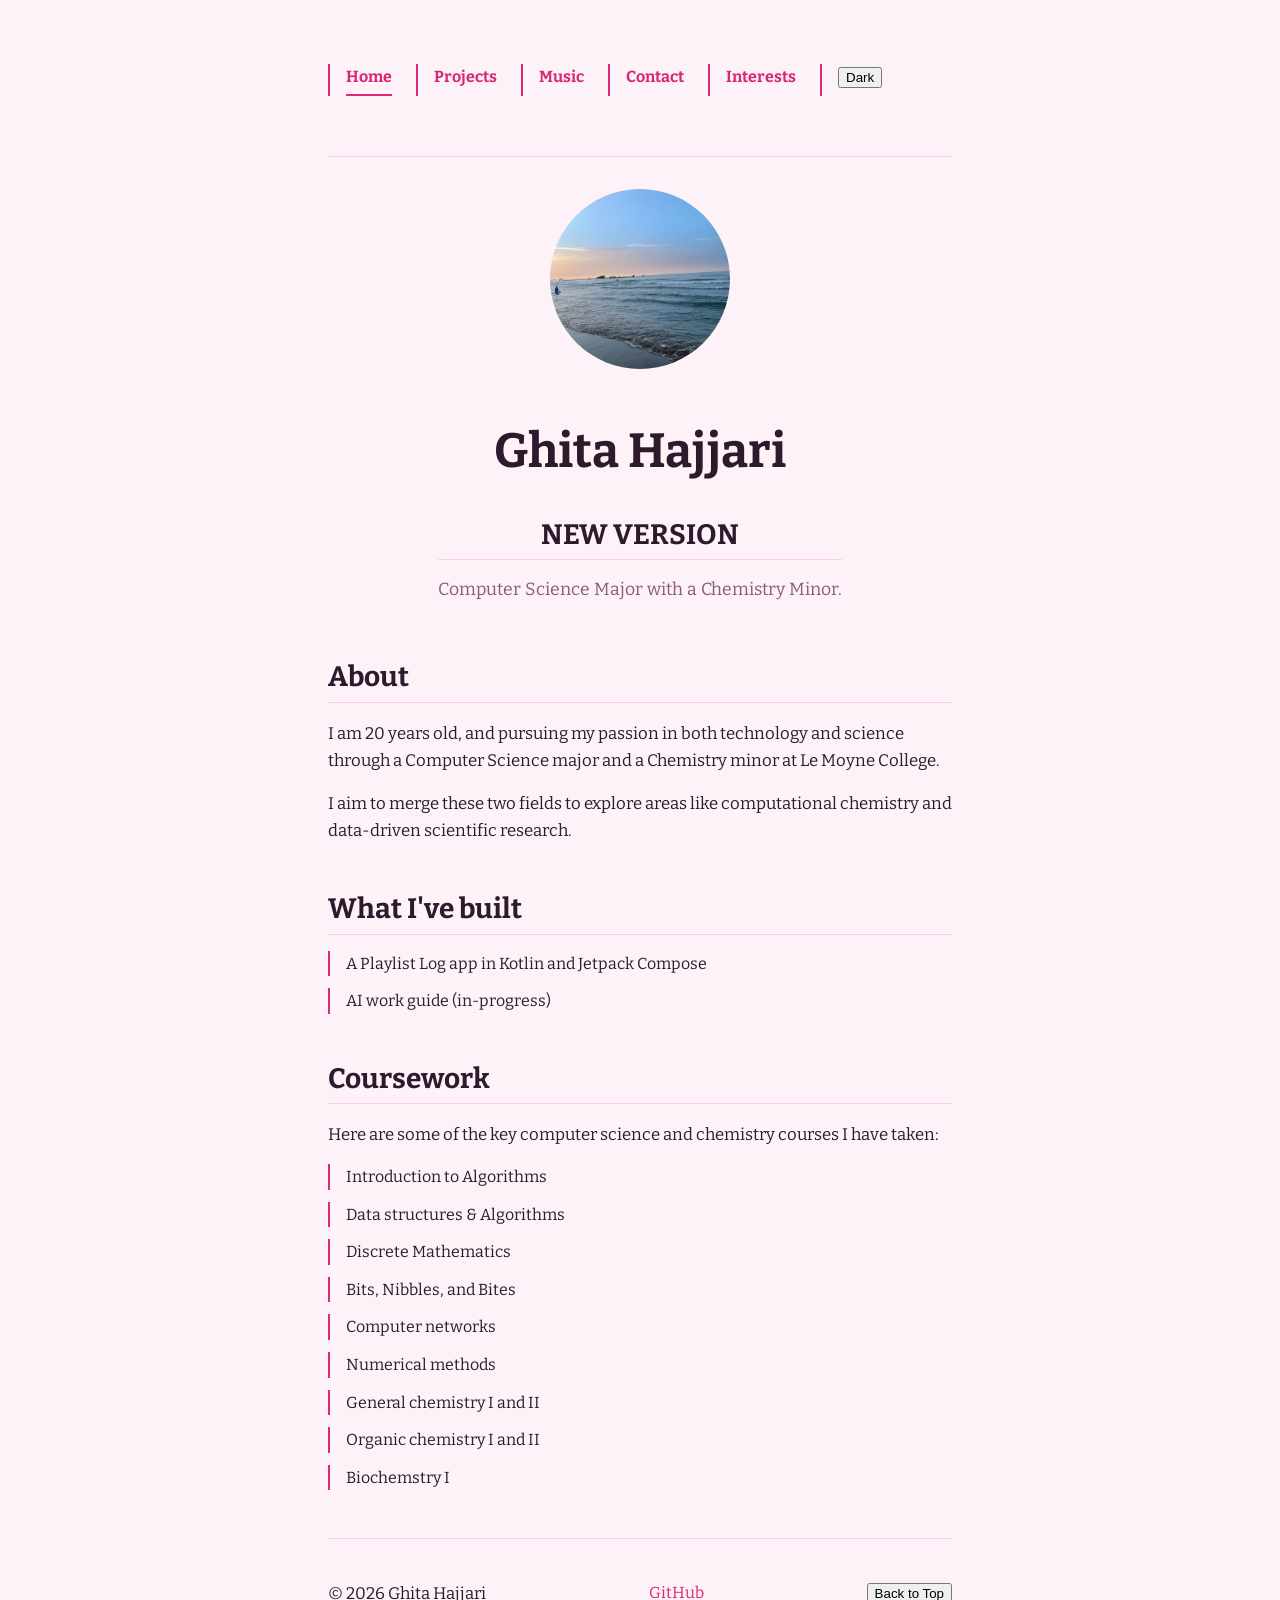
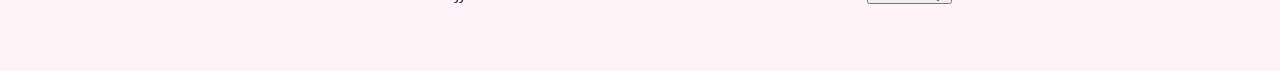
<file: index.html>
<!DOCTYPE html>
<html lang="en">

<head>
    <meta charset="UTF-8">
    <meta name="viewport" content="width=device-width, initial-scale=1.0">
    <title>Ghita Hajjari</title>
    <!-- Class 12: Step 1: a typeface I chose-->
    <link rel="preconnect" href="https://fonts.googleapis.com">
    <link rel="preconnect" href="https://fonts.gstatic.com">
    <link href="https://fonts.googleapis.com/css2?family=Bitter:ital,wght@0,100..900;1,100..900&display=swap" rel="stylesheet">
    <link rel="stylesheet" href="styles.css">
    <!-- Class 15: Step 1: my third file-->
    <script src="script.js" defer></script>
</head>

<body>
    <!-- Class 13: Step 2: navigation -->
    <nav>
        <ul>
            <!-- Lab 13: Task 1: show which page you're on -->
            <li><a href="index.html" class="current">Home</a></li> 
            <li><a href="projects.html">Projects</a></li> 
            <!-- Lab 13: Task 3: music page link -->
            <li><a href="music.html">Music</a></li> 
            <li><a href="contact.html">Contact</a></li> 
            <li><a href="interests.html">Interests</a></li> 
            <!-- Class 15: Step 3: the theme button -->
            <li><button id="theme-toggle" type="button">Dark</button></li>
        </ul>
    </nav>
    <!-- Class 11: Step 2: the page -->
    <!-- Lab 12: Task 1: group the text so it stacks beside the photo -->
    <header>
        <!-- Class 12: Step 3: an image -->
        <img src="images/me.jpg" alt="Ocean picture taken by Ghita Hajjari" class="portrait">
        <div>
            <h1>Ghita Hajjari</h1>
            <!-- Lab 17: Task 3: something I can see -->
            <h2> NEW VERSION </h2> 
            <p>Computer Science Major with a Chemistry Minor.</p>
        </div>
    </header>

    <main>
        <section>
            <h2>About</h2>
            <p>I am 20 years old, and pursuing my passion in both technology and science through a Computer Science
                major and a Chemistry minor at Le Moyne College.</p>
            <p>I aim to merge these two fields to explore areas like computational chemistry and data-driven scientific
                research.</p>
        </section>

        <section>
            <h2>What I've built</h2>
            <ul>
                <li>A Playlist Log app in Kotlin and Jetpack Compose</li>
                <li>AI work guide (in-progress)</li>
            </ul>
        </section>

        <!-- Lab 11: Task 2: a third section -->
        <section>
            <h2>Coursework</h2>
            <p>Here are some of the key computer science and chemistry courses I have taken:</p>
            <ul>
                <li>Introduction to Algorithms</li>
                <li>Data structures & Algorithms</li>
                <li>Discrete Mathematics</li>
                <li>Bits, Nibbles, and Bites</li>
                <li>Computer networks</li>
                <li>Numerical methods</li>
                <li>General chemistry I and II</li>
                <li>Organic chemistry I and II</li>
                <li>Biochemstry I</li>
            </ul>
        </section>
    </main>

    <!-- Lab 12: Task 3: two things in the footer -->
    <footer>
        <!-- Class 15: Step 2: the year, written by javaScript -->
        <p>© <span id="year"></span> Ghita Hajjari</p>
        <!-- Lab 11: Task 3: a link off my page -->
        <a href="https://github.com/ghitahajjari" target="_blank" rel="noopener">GitHub</a>
        <!-- Lab 15: Task 5: Button to top -->
        <button id="back-to-top">Back to Top</button>
    </footer>

</body>

</html>
</file>
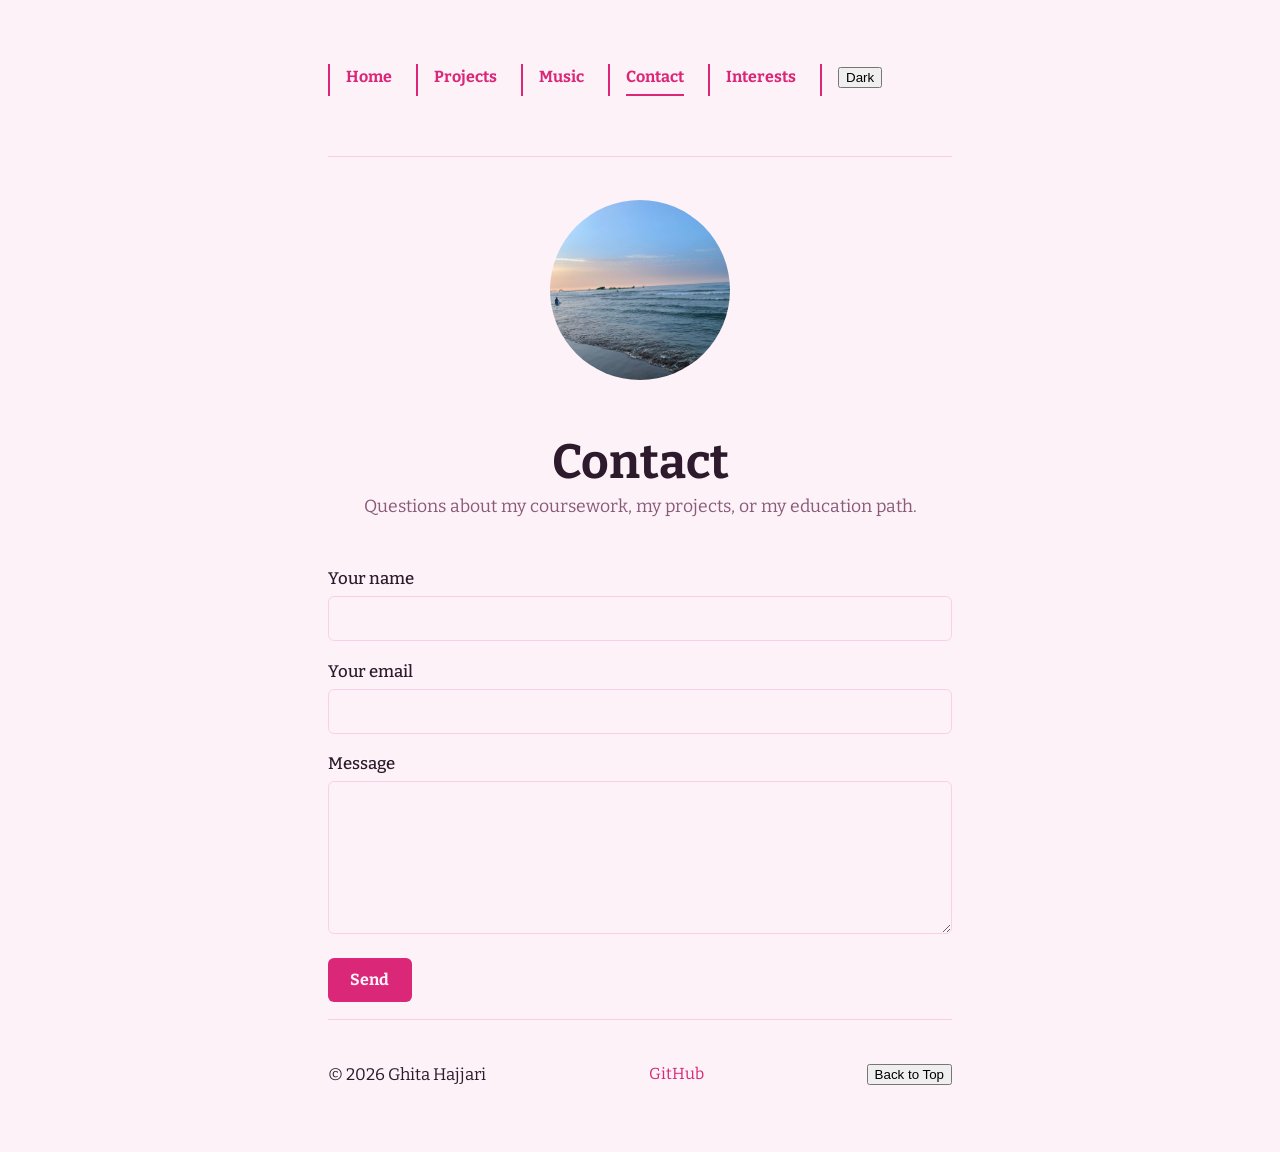
<file: contact.html>
<!DOCTYPE html>
<html lang="en">

<head>
    <meta charset="UTF-8">
    <meta name="viewport" content="width=device-width, initial-scale=1.0">
    <!-- Class 16: Step 1: my contact page -->
    <title>Contact - Ghita Hajjari</title>
    <link rel="preconnect" href="https://fonts.googleapis.com">
    <link rel="preconnect" href="https://fonts.gstatic.com">
    <link href="https://fonts.googleapis.com/css2?family=Bitter:ital,wght@0,100..900;1,100..900&display=swap" rel="stylesheet">
    <link rel="stylesheet" href="styles.css">
    <script src="script.js" defer></script>
</head>

<body>
    <nav>
        <ul>
            <li><a href="index.html">Home</a></li> 
            <li><a href="projects.html">Projects</a></li> 
            <li><a href="music.html">Music</a></li> 
            <!-- Class Step 1: the contact link -->
            <li><a href="contact.html" class="current">Contact</a></li> 
            <li><a href="interests.html">Interests</a></li> 
            <li><button id="theme-toggle" type="button">Dark</button></li>
        </ul>
    </nav>
    <header>
        <img src="images/me.jpg" alt="Ocean picture taken by Ghita Hajjari" class="portrait">
        <div>
            <h1>Contact</h1>
            <p>Questions about my coursework, my projects, or my education path.</p>
        </div>
    </header>

    <main>
        <!-- Class 16: Step 2: a form -->
         
        <!-- Class 18: Step 1: let Netlify handle the submission -->
        <form id="contact-form" name="contact" method="POST" data-netlify="true" netlify-honeypot="bot-field" action="/thanks.html">
            <p class="hidden-field">
                <label>Leave this empty: <input  name="bot-field" type="text"></label>
            </p>
            
            <p>
                <label for="name">Your name</label>
                <input id="name" name="name" type="text" required>
            </p>

            <p>
               <label for="email">Your email</label>
               <input id="email" name="email" type="email" required> 
            </p>

            <p>
                <label for="message">Message</label>
                <textarea id="message" name="message" rows="5" required></textarea>
                <!-- Lab 16: Task 4: live character count -->
                 <span id="char-count"></span>
            </p>

            <button type="submit">Send</button>
         </form>

         <p id="form-status" role="status"></p>
    </main>

    <footer>
        <p>© <span id="year"></span> Ghita Hajjari</p>
        <a href="https://github.com/ghitahajjari" target="_blank" rel="noopener">GitHub</a>
        <button id="back-to-top">Back to Top</button>
    </footer>

</body>

</html>
</file>
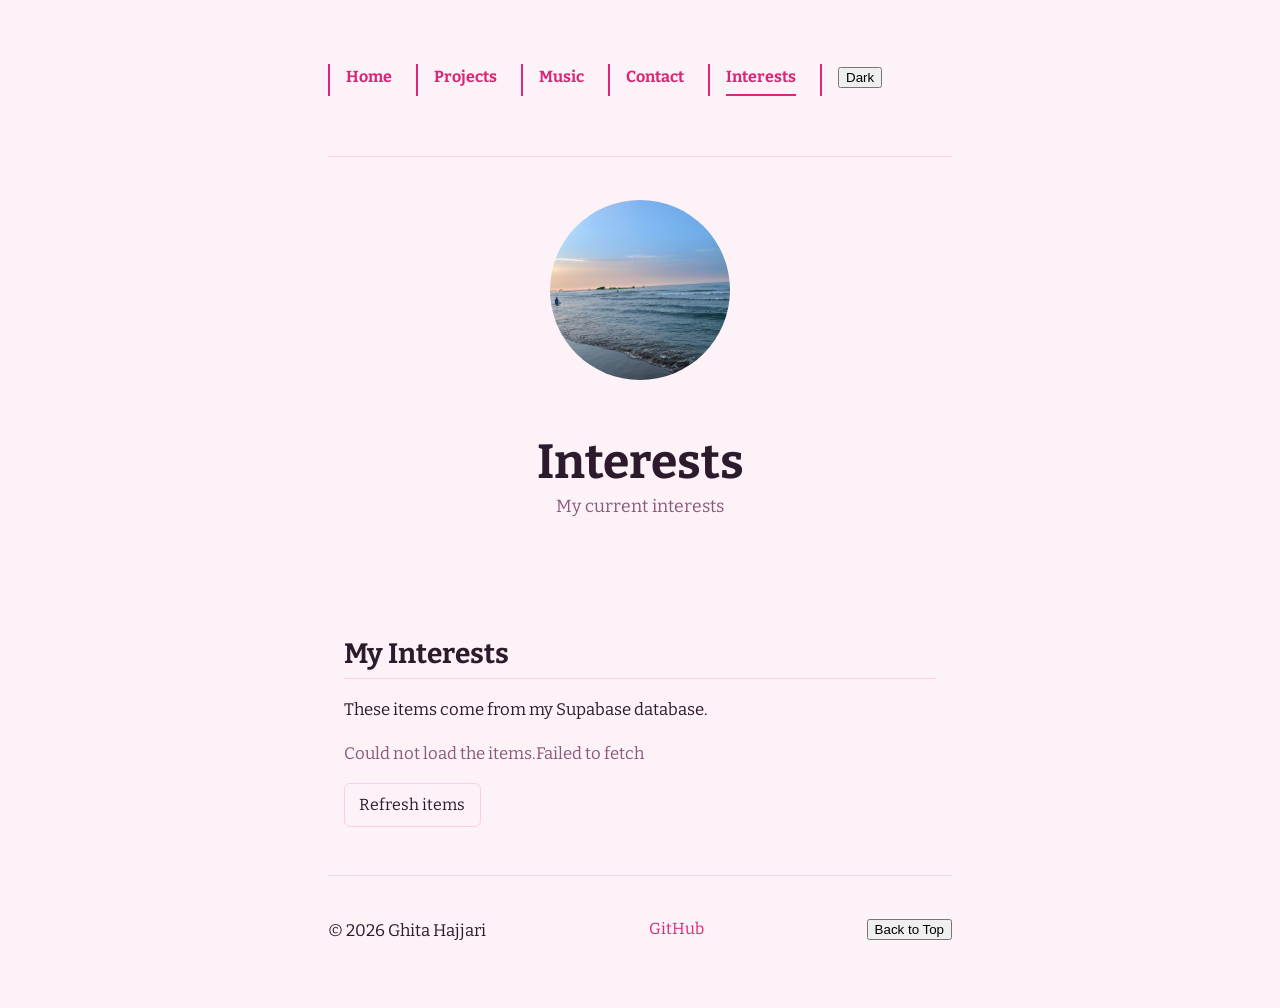
<file: interests.html>
<!DOCTYPE html>
<html lang="en">

<head>
    <meta charset="UTF-8">
    <meta name="viewport" content="width=device-width, initial-scale=1.0">
    <title>My interests</title>
    <link rel="preconnect" href="https://fonts.googleapis.com">
    <link rel="preconnect" href="https://fonts.gstatic.com">
    <link href="https://fonts.googleapis.com/css2?family=Bitter:ital,wght@0,100..900;1,100..900&display=swap" rel="stylesheet">
    <link rel="stylesheet" href="styles.css">
    <script src="script.js" defer></script>
    <!-- Class 20: Step 2: API connection, then API page -->
    <script src="config.js" defer></script>
    <script src="interests.js" defer></script>
</head>

<body>
    <nav>
        <ul>
            <li><a href="index.html">Home</a></li> 
            <li><a href="projects.html">Projects</a></li> 
            <li><a href="music.html">Music</a></li> 
            <li><a href="contact.html">Contact</a></li> 
            <li><a href="interests.html" class="current">Interests</a></li> 
            <li><button id="theme-toggle" type="button">Dark</button></li>
        </ul>
    </nav>

    <header>
        <img src="images/me.jpg" alt="Ocean picture taken by Ghita Hajjari" class="portrait">
        <div>
            <h1>Interests</h1>
            <p>My current interests</p>
        </div>
    </header>

    <main>
        <!-- Class 20: Step 1: add inside the existing <main> on interests.html --> 
         <section class="interests-section">
           <h2>My Interests</h2>  
           <p>These items come from my Supabase database.</p>
           <p id="showcase-status" role="status">Waiting to load...</p>
           <p id="showcase-count"></p>
           <!-- Lab 20: Task 2: ask the API again -->
            <button id="showcase-refresh" type="button">Refresh items</button>
           <div id="showcase-grid" class="showcase-grid"></div> 
         </section>
    </main>

    <footer>
        <p>© <span id="year"></span> Ghita Hajjari</p>
        <a href="https://github.com/ghitahajjari" target="_blank" rel="noopener">GitHub</a>
        <button id="back-to-top">Back to Top</button>
    </footer>

</body>

</html>
</file>
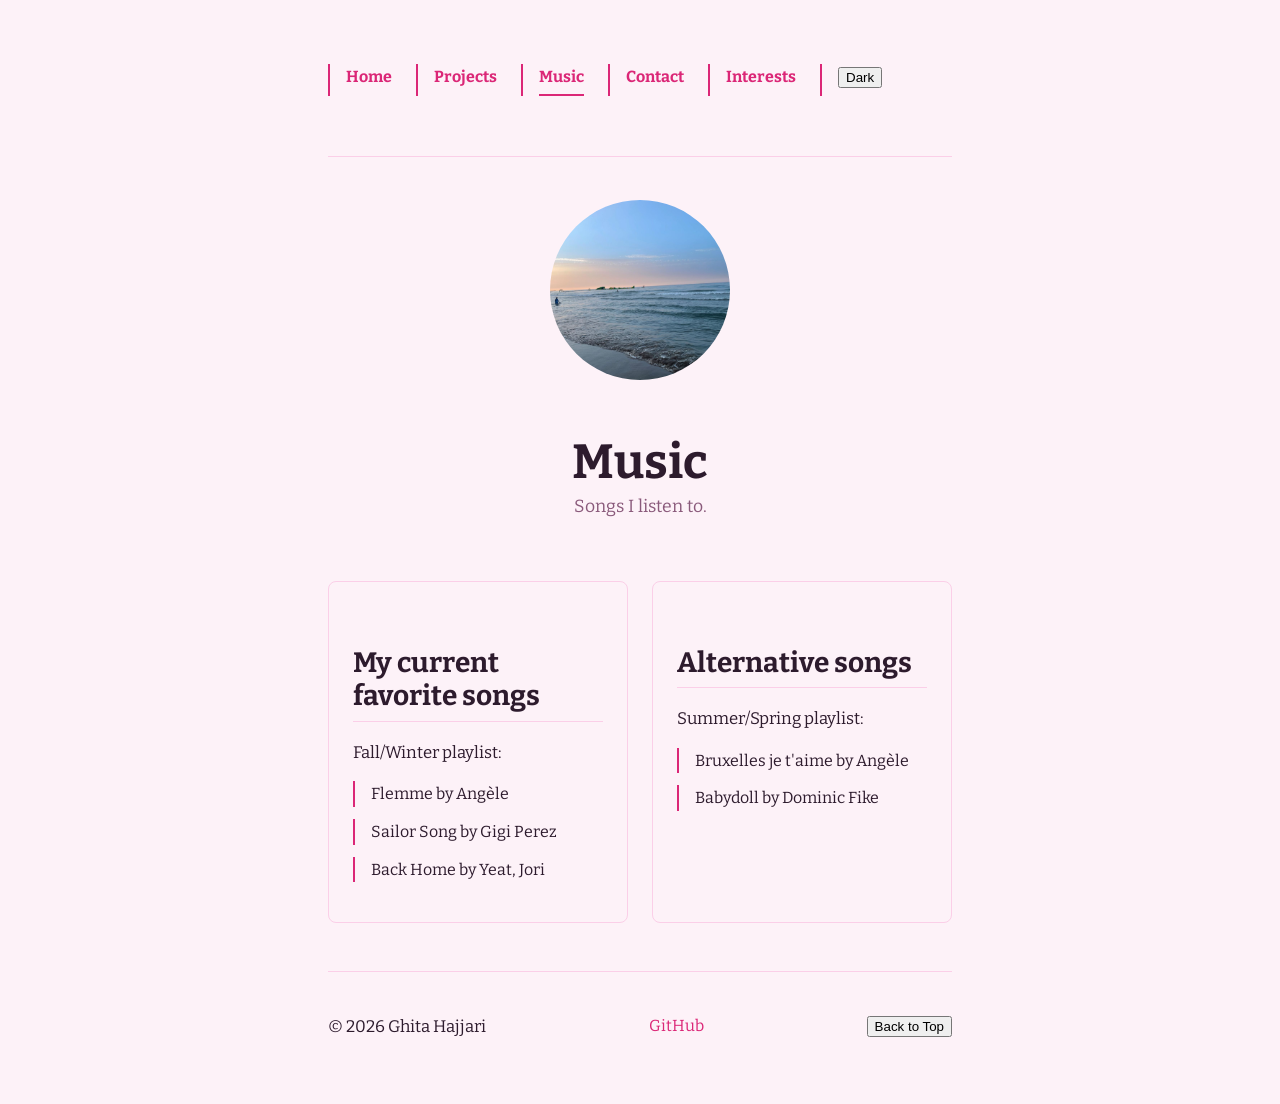
<file: music.html>
<!DOCTYPE html>
<html lang="en">

<head>
    <meta charset="UTF-8">
    <meta name="viewport" content="width=device-width, initial-scale=1.0">
    <!-- Lab 13: Task 2:  my third page -->
    <title>Music - Ghita Hajjari</title>
    <link rel="preconnect" href="https://fonts.googleapis.com">
    <link rel="preconnect" href="https://fonts.gstatic.com">
    <link href="https://fonts.googleapis.com/css2?family=Bitter:ital,wght@0,100..900;1,100..900&display=swap" rel="stylesheet">
    <link rel="stylesheet" href="styles.css">
    <!-- Lab 15: Task 1: my third file-->
    <script src="script.js" defer></script>
</head>

<body>
    <!-- Lab 13: Task 3: navigation -->
     <nav>
        <ul>
            <li><a href="index.html">Home</a></li> 
            <li><a href="projects.html">Projects</a></li> 
            <li><a href="music.html" class="current">Music</a></li> 
            <li><a href="contact.html">Contact</a></li> 
            <li><a href="interests.html">Interests</a></li> 
            <!-- Lab 15: Task 1: the theme button -->
            <li><button id="theme-toggle" type="button">Dark</button></li>
        </ul>
     </nav>

    <header>
        <img src="images/me.jpg" alt="Ocean picture taken by Ghita Hajjari" class="portrait">
        <div>
            <!-- Lab 13: Task 2:  my third page -->
            <h1>Music</h1>
            <p>Songs I listen to.</p>
        </div>
    </header>

    <!-- Lab 13: Task 2:  my third page -->
    <main>
        <!-- Lab 14: Task 3: cards on my music page --> 
        <div class="cards">
            <section class="card">
           <h2>My current favorite songs</h2> 
           <p>Fall/Winter playlist:</p>
           <ul>
                <li>Flemme by Angèle</li>
                <li>Sailor Song by Gigi Perez</li>
                <li>Back Home by Yeat, Jori</li>
            </ul>
        </section>
        <section class="card">
            <h2>Alternative songs</h2>
            <p> Summer/Spring playlist:</p>
            <ul>
                <li>Bruxelles je t'aime by Angèle</li>
                <li>Babydoll by Dominic Fike</li>
            </ul>
        </section> 
        </div>
    </main>

    
    <footer>
        <!-- Lab 15: Task 1: the year, written by javaScript -->
        <p>© <span id="year"></span> Ghita Hajjari</p>
        <a href="https://github.com/ghitahajjari" target="_blank" rel="noopener">GitHub</a>
        <!-- Lab 15: Task 5: Button to top -->
        <button id="back-to-top">Back to Top</button>
    </footer>

</body>

</html>
</file>
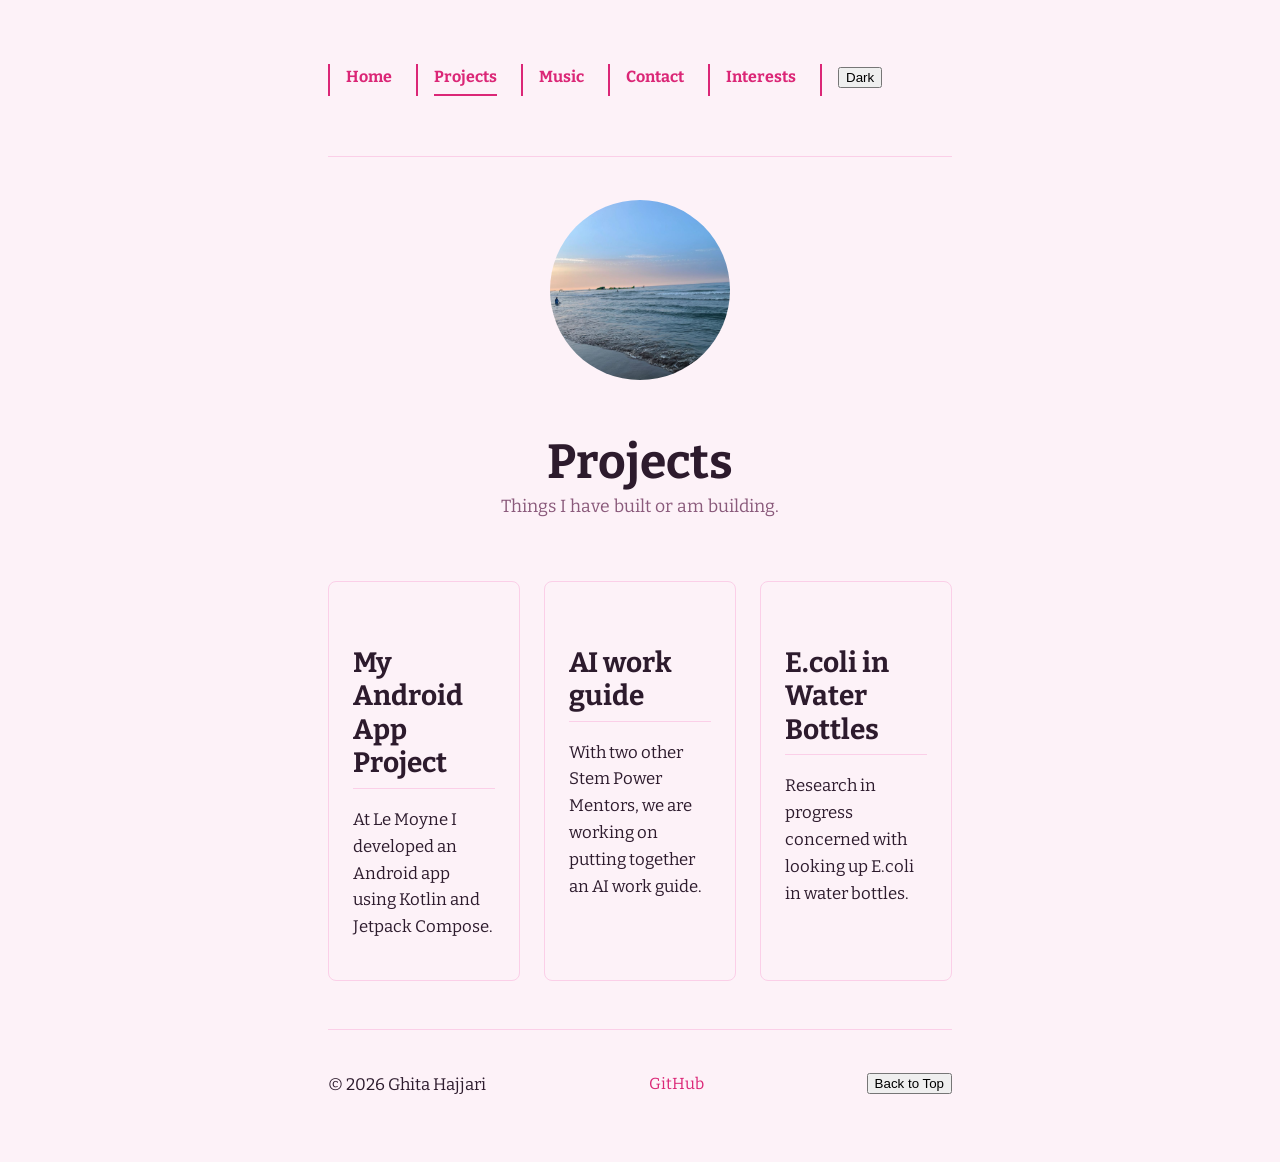
<file: projects.html>
<!DOCTYPE html>
<html lang="en">

<head>
    <meta charset="UTF-8">
    <meta name="viewport" content="width=device-width, initial-scale=1.0">
    <!-- Class 13: Step 1:  my second page -->
    <title>Projects - Ghita Hajjari</title>
    <!-- Class 12: Step 1: a typeface I chose-->
    <link rel="preconnect" href="https://fonts.googleapis.com">
    <link rel="preconnect" href="https://fonts.gstatic.com">
    <link href="https://fonts.googleapis.com/css2?family=Bitter:ital,wght@0,100..900;1,100..900&display=swap" rel="stylesheet">
    <link rel="stylesheet" href="styles.css">
    <!-- Lab 15: Task 1: my third file-->
    <script src="script.js" defer></script>
</head>

<body>
    <!-- Class 13: Step 2: navigation -->
     <nav>
        <ul>
            <li><a href="index.html">Home</a></li> 
            <!-- Lab 13: Task 1: which page you're on-->
            <li><a href="projects.html" class="current">Projects</a></li> 
            <!-- Lab 13: Task 3: music page link -->
            <li><a href="music.html">Music</a></li> 
            <li><a href="contact.html">Contact</a></li> 
            <li><a href="interests.html">Interests</a></li> 
            <!-- Lab 15: Task 1: the theme button -->
            <li><button id="theme-toggle" type="button">Dark</button></li>
        </ul>
     </nav>
    <!-- Class 11: Step 2: the page -->
    <!-- Lab 12: Task 1: group the text so it stacks beside the photo -->
    <header>
        <!-- Class 12: Step 3: an image -->
        <img src="images/me.jpg" alt="Ocean picture taken by Ghita Hajjari" class="portrait">
        <div>
            <h1>Projects</h1>
            <p>Things I have built or am building.</p>
        </div>
    </header>

    <main>
        <!-- Class 14: Step 1: a row of cards -->
        <div class="cards">
            <section class="card">
                <h2>My Android App Project</h2> 
                <p>At Le Moyne I developed an Android app using Kotlin and Jetpack Compose.</p>
            </section>
            <section class="card">
                <h2>AI work guide</h2>
                <p>With two other Stem Power Mentors, we are working on putting together an AI work guide.</p>
            </section> 
            <section class="card">
                <h2>E.coli in Water Bottles</h2>
                <p>Research in progress concerned with looking up E.coli in water bottles.</p>
            </section>
        </div>
    </main>

    
    <!-- Lab 12: Task 3: two things in the footer -->
    <footer>
        <!-- Lab 15: Task 1: the year, written by javaScript -->
        <p>© <span id="year"></span> Ghita Hajjari</p>        
        <!-- Lab 11: Task 3: a link off my page -->
        <a href="https://github.com/ghitahajjari" target="_blank" rel="noopener">GitHub</a>
        <!-- Lab 15: Task 5: Button to top -->
        <button id="back-to-top">Back to Top</button>
    </footer>

</body>

</html>
</file>
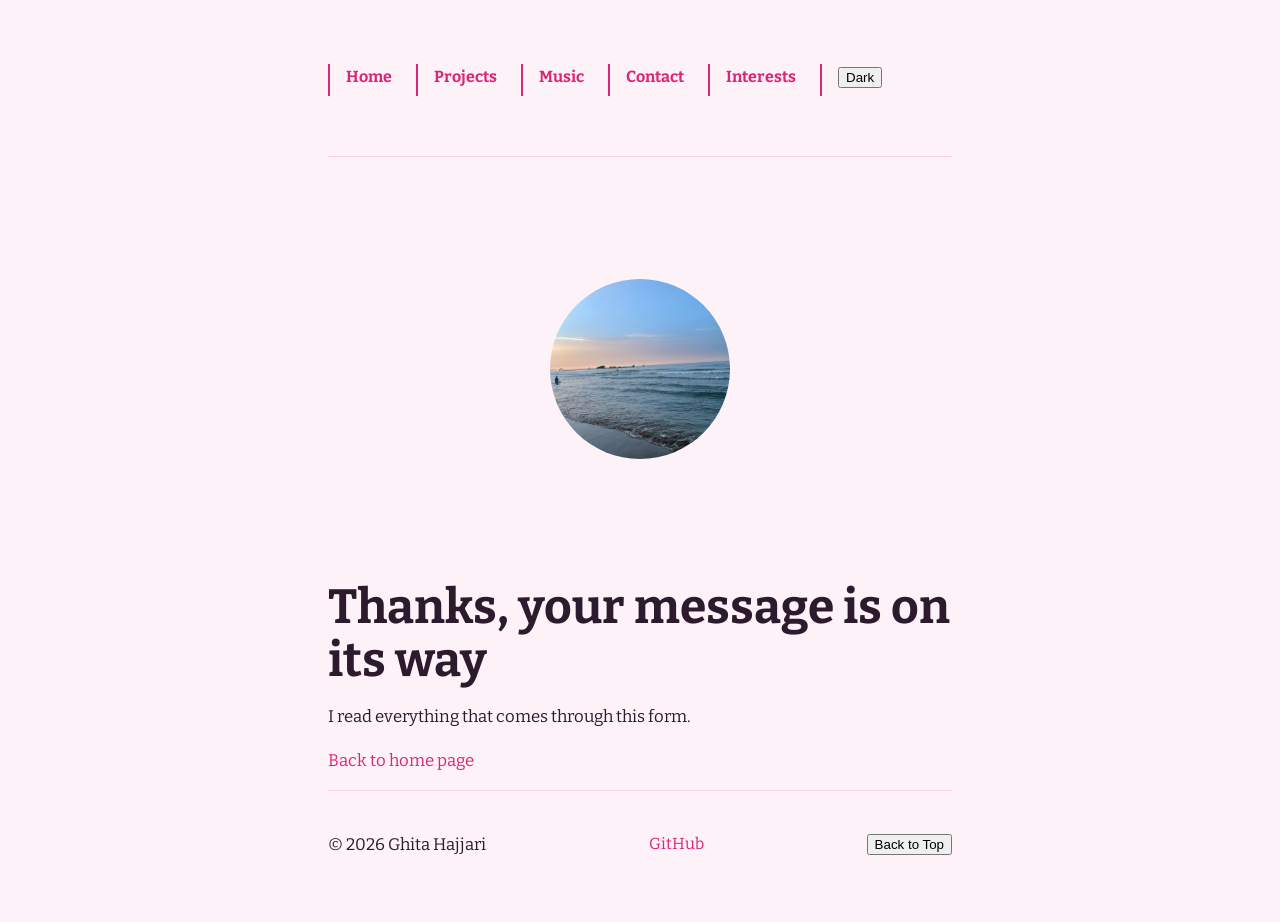
<file: thanks.html>
<!DOCTYPE html>
<html lang="en">

<head>
    <meta charset="UTF-8">
    <meta name="viewport" content="width=device-width, initial-scale=1.0">
    <title>Thanks - Ghita Hajjari</title>
    <link rel="preconnect" href="https://fonts.googleapis.com">
    <link rel="preconnect" href="https://fonts.gstatic.com">
    <link href="https://fonts.googleapis.com/css2?family=Bitter:ital,wght@0,100..900;1,100..900&display=swap" rel="stylesheet">
    <link rel="stylesheet" href="styles.css">
    <script src="script.js" defer></script>
</head>

<body>
    <nav>
        <ul>
            <li><a href="index.html">Home</a></li> 
            <li><a href="projects.html">Projects</a></li> 
            <li><a href="music.html">Music</a></li> 
            <li><a href="contact.html">Contact</a></li> 
            <li><a href="interests.html">Interests</a></li> 
            <li><button id="theme-toggle" type="button">Dark</button></li>
        </ul>
    </nav>
    <header>
        <img src="images/me.jpg" alt="Ocean picture taken by Ghita Hajjari" class="portrait">
    </header>

    <!-- Lab 18: Task 2: where the form lands -->
    <main>
       <h1>Thanks, your message is on its way</h1>
       <p>I read everything that comes through this form.</p>
       <p><a href="/index.html">Back to home page</a></p>
    </main>

    <footer>
        <p>© <span id="year"></span> Ghita Hajjari</p>
        <a href="https://github.com/ghitahajjari" target="_blank" rel="noopener">GitHub</a>
        <button id="back-to-top">Back to Top</button>
    </footer>

</body>

</html>
</file>
<file: styles.css>
/* Class 16: Step 3: padding counts inside width not on top of it */
* {
    box-sizing: border-box;
}

/* Class 11: Step 4: the basics */

:root {
    /*Lab 11: Task 5: my own colors*/
    --text: #2d1b2d;
    --text-muted: #8a5a7b;
    --accent: #db2777;
    --background: #fdf2f8;
    --border: #fbcfe8;
    /* Lab 16: Task 1: error color */
    --error: crimson;
}

body {
    font-family: "Bitter", system-ui, -apple-system, "Segoe UI", sans-serif;
    color: var(--text);
    background: var(--background);
    line-height: 1.6;
    max-width: 42rem;
    margin: 0 auto;
    padding: 3rem 1.5rem;
    /* Lab 18 Task 6: Phone fix */
    overflow-x: hidden;
}

/*Lab 12: Task 1: header side by side */
header {
    display: flex; 
    /* Lab 12: Task 4: let the header stack when there isn't room */
    /* flex-wrap: wrap; */
    align-items: center; 
    gap: 1.5rem; 
    /* Lab 14: Task 6: a hero header */
    min-height: 40vh;
    flex-direction: column;
    justify-content: center;
    text-align: center;
}

h1 { font-size: 3rem;   /*Class 12: Step 2: my own scale*/
    line-height:1.1;
    margin-bottom: 0.25rem; }

header p { color: var(--text-muted); font-size: 1.1rem; margin-top: 0; }

h2 {
    font-size: 1.75rem;
    line-height: 1.2;
    margin-top: 2.5rem;
    border-bottom: 1px solid var(--border);
    padding-bottom: 0.5rem;
    margin-bottom: 1rem;
}

p{
    font-size: 1.05rem;
    margin-bottom: 1rem;
}

/* Lab 12: Task 3: footer */
/* Lab 14: Task 4: footer stacks on narrow screens */
footer { 
    display: flex;
    flex-direction: column;
    gap: 0.5rem;
    align-items: center;
    border-top: 1px solid var(--border);
    padding-top: 1.5rem;
}

@media (min-width: 40rem) {
    footer {
        flex-direction: row;
        justify-content: space-between;
    }
}

/* Lab 11: Task 4: links */
a{
    color: var(--accent);
    text-decoration: none;
    border-bottom: 1px solid transparent;
}
a:hover { border-bottom-color: var(--accent); }

.portrait {
    width: 180px;
    height: 180px;
    object-fit: cover;
    border-radius: 50%;
}


/* Class 12: Step 4: spacing on purpose */
section { margin-bottom: 3rem; }
/* Lab 12: Task 2: list without bullets */
ul { 
    list-style: none;
    padding-left: 0;
 }
li { 
    margin-bottom: 0.75rem;
    padding-left: 1rem;
    border-left: 2px solid var(--accent);
 }

/* Class 13: Step 3: the nav bar */
/* Lab 14: Task 1: the nav stacks on narrow screens */
nav ul {
    list-style: none;
    padding-left: 0;
    display: flex;
    flex-direction: column;
    gap: 0.5rem;
    margin-bottom: 2rem;
}

@media (min-width: 40rem) {
    nav ul {
        flex-direction: row;
        gap: 1.5rem;
    }
}

nav a {
    text-decoration: none;
    font-weight: 700;
    padding-bottom: 0.25rem;
    border-bottom: 2px solid transparent;
    /* Lab 14: Task 5: fixes */
    /* Lab 18: Task 6: Mobile fix updated */
    padding: 0.5rem O.75rem;
    display: inline-block;
}

nav a:hover {
    border-bottom-color: var(--accent);
}

/* Lab 13: Task 1: which page you're on */
nav a.current {
    border-bottom-color: var(--accent);
    color: var(--accent);
}

/* Lab 13: Task 4: separate the bar from the header*/
nav {
    padding-bottom: 1rem;
    border-bottom: 1px solid var(--border);
    margin-bottom: 2rem;
}

/*  Lab 13: Task 5: Tab through the page */
nav a:focus-visible {
    outline: 2px solid var(--accent);
}

/* Class 14: Step 2: the cards go in a row */
.cards {
    display: flex;
    /* Class 14: Step 3: stack by default */
    flex-direction: column;
    gap: 1.5rem;
    margin-top: 2rem;
}

.card {
    flex: 1;
    padding: 1.5rem;
    border: 1px solid var(--border);
    border-radius: 8px;
}

/* Class 14: Step 3: a row when there's room */
@media (min-width: 40rem) {
    .cards { flex-direction: row; }
}

/* Lab 14: Task 5: fixes */
img { max-width: 100%; height:auto; }

/* Class 15: Step 4: the dark theme */
body.dark {
    --text: #fce7f3;
    --text-muted: #c084a8;
    --accent: #f472b6;
    --background: #1a0f1a;
    --border: #4a2540;
    /* Lab 16: Task 1: error color */
    --error: lightsalmon;
}

/* Class 16: Step 3: the form */
form label {
    display: block;
    font-weight: 500;
    margin-bottom: 0.25rem;
    /* Lab 16: Task 3: label has a cursor */
    cursor: pointer;
}

form input, form textarea {
    font: inherit;
    width: 100%;
    padding: 0.5rem;
    border: 1px solid var(--border);
    border-radius: 6px;
    background: var(--background);
    color: var(--text);
    /* Lab 16: Task 3: field fixes */
    box-sizing: border-box;
}

form input:focus, form textarea:focus {
    outline: 2px solid var(--accent);
    outline-offset: 1px;
}

form button {
    font: inherit;
    font-weight: 700;
    color: var(--background);
    background: var(--accent);
    border: none;
    border-radius: 6px;
    padding: 0.6rem 1.4rem;
    cursor: pointer;
    /* Lab 16: Task 3: big enough button to hit with a thumb */
    min-height: 44px;
}

#form-status {
    font-weight: 600;
    color: var(--accent);
}

/* Lab 16: Task 1: the error state */
#form-status.error {
    color: var(--error);
}

/* Class 18: Step 2: the honeypot hidden from people */
.hidden-field {
    display: none;
}


/* Class 20 · Step 5: cards use your existing theme variables */
.interests-section { max-width: 1000px; margin: 2rem auto; padding: 1rem; }
.showcase-grid {
    display: grid;
    grid-template-columns: repeat(auto-fit, minmax(min(100%, 250px), 1fr));
    gap: 1rem;
}
.showcase-card {
    padding: 1rem;
    border: 1px solid var(--border, lightgray);
    background: var(--background, white);
    color: var(--text, black);
    border-radius: 12px;
}
.showcase-card h3 { margin: 0 0 .4rem; }
.showcase-card small { color: var(--accent, royalblue); font-weight: 700; }
.showcase-card p { line-height: 1.5; }
#showcase-status { color: var(--text-muted, dimgray); }

/* Lab 20: Task 3: pictures and card spacing */
.showcase-card { overflow: hidden; padding: 0; }
.showcase-photo { display: block; width: 100%; aspect-ratio: 16 / 10; object-fit: cover; }
.showcase-body { padding: 1rem; }
#showcase-refresh { font: inherit; padding: .5rem .9rem; border-radius: 6px;
    cursor: pointer; border: 1px solid var(--border, lightgray);
    color: var(--text, black); background: var(--background, white); }
#showcase-refresh:focus-visible { outline: 2px solid var(--accent, royalblue); }
</file>
